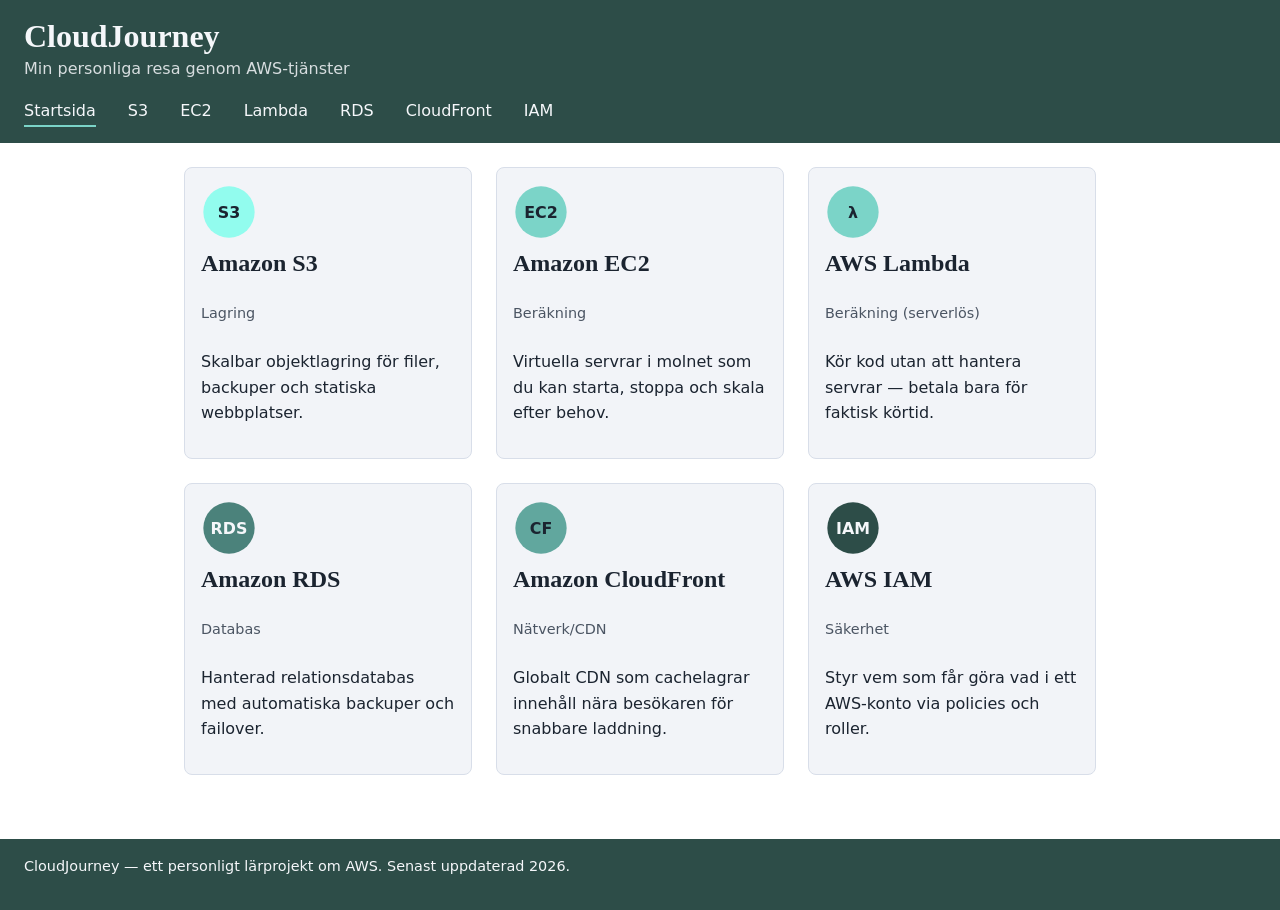
<file: index.html>
<!DOCTYPE html>
<html lang="sv">
<head>
<meta charset="UTF-8">
<meta name="viewport" content="width=device-width, initial-scale=1.0">
<title>CloudJourney – min AWS-lärresa</title>
<link rel="stylesheet" href="css/style.css">
</head>
<body>
<header>
  <h1>CloudJourney</h1>
  <p class="tagline">Min personliga resa genom AWS-tjänster</p>
  <nav>
    <a href="index.html" aria-current="page">Startsida</a>
    <a href="s3.html">S3</a>
    <a href="ec2.html">EC2</a>
    <a href="lambda.html">Lambda</a>
    <a href="rds.html">RDS</a>
    <a href="cloudfront.html">CloudFront</a>
    <a href="iam.html">IAM</a>
  </nav>
</header>

<main>
  <section id="service-list" aria-live="polite">
    <p id="loading-message">Laddar tjänster...</p>
  </section>
</main>

<footer>
  <p>CloudJourney — ett personligt lärprojekt om AWS. Senast uppdaterad 2026.</p>
</footer>

<script src="js/main.js"></script>
</body>
</html>
</file>
<file: css/style.css>
/* --- Reset --- */
*, *::before, *::after {
  box-sizing: border-box;
  margin: 0;
  padding: 0;
}

img, svg {
  max-width: 100%;
  display: block;
}

/* --- Design tokens --- */
:root {
  --color-bg: #FFFFFF;
  --color-bg-alt: #F2F4F8;
  --color-text: #1B2430;
  --color-text-muted: #4B5563;
  --color-surface-dark: #2D4D48;
  --color-text-on-dark: #F5F7FA;
  --color-accent: #7BD4C8;
  --color-accent-dark: #61A79E;
  --color-text-on-accent: #1B2430;
  --color-focus: #4B827B;
  --color-focus-on-dark: #7BD4C8;
  --color-border: #D8DEE9;

  --color-storage: #92FCEE;
  --color-compute: #7BD4C8;
  --color-database: #4B827B;
  --color-network: #61A79E;
  --color-security: #2D4D48;

  --font-heading: Georgia, 'Times New Roman', serif;
  --font-body: system-ui, -apple-system, 'Segoe UI', Roboto, sans-serif;

  --space-1: 0.5rem;
  --space-2: 1rem;
  --space-3: 1.5rem;
  --space-4: 2.5rem;
  --radius: 0.5rem;
}

/* --- Base typography --- */
body {
  font-family: var(--font-body);
  color: var(--color-text);
  background-color: var(--color-bg);
  line-height: 1.6;
}

h1, h2, h3 {
  font-family: var(--font-heading);
  line-height: 1.25;
  margin-bottom: var(--space-2);
}

h1 { font-size: 2rem; }
h2 { font-size: 1.5rem; }

p { margin-bottom: var(--space-2); }

a {
  color: var(--color-surface-dark);
}

a:focus-visible,
button:focus-visible,
input:focus-visible,
textarea:focus-visible {
  outline: 3px solid var(--color-focus);
  outline-offset: 2px;
}

nav a:focus-visible {
  outline: 3px solid var(--color-focus-on-dark);
  outline-offset: 2px;
}

/* --- Header / Footer --- */
header, footer {
  background-color: var(--color-surface-dark);
  color: var(--color-text-on-dark);
  padding: var(--space-2) var(--space-3);
}

header h1 { color: var(--color-text-on-dark); margin-bottom: 0; }

header .tagline {
  color: var(--color-text-on-dark);
  opacity: 0.85;
  margin-bottom: var(--space-2);
}

nav a {
  color: var(--color-text-on-dark);
  text-decoration: none;
  margin-right: var(--space-2);
  padding-bottom: 2px;
  border-bottom: 2px solid transparent;
}

nav a[aria-current="page"] {
  border-bottom-color: var(--color-accent);
}

footer {
  margin-top: var(--space-4);
  font-size: 0.9rem;
}

main {
  padding: var(--space-3);
  max-width: 960px;
  margin: 0 auto;
}

/* --- Nav layout --- */
nav {
  display: flex;
  flex-wrap: wrap;
  gap: var(--space-1) var(--space-2);
}

/* --- Service list grid (homepage) --- */
#service-list {
  display: grid;
  grid-template-columns: repeat(3, 1fr);
  gap: var(--space-3);
}

.service-card {
  background-color: var(--color-bg-alt);
  border: 1px solid var(--color-border);
  border-radius: var(--radius);
  padding: var(--space-2);
}

.service-card-link {
  color: var(--color-text);
  text-decoration: none;
  display: flex;
  flex-direction: column;
  gap: var(--space-1);
}

.service-card .category {
  color: var(--color-text-muted);
  font-size: 0.9rem;
}

/* --- Service icon (inline SVG badge) --- */
.service-icon {
  width: 56px;
  height: 56px;
}

.service-icon circle { fill: var(--color-text-muted); }
.service-icon text {
  fill: var(--color-text-on-dark);
  font-family: var(--font-body);
  font-weight: bold;
  font-size: 0.85rem;
}

.service-icon--storage circle { fill: var(--color-storage); }
.service-icon--storage text { fill: var(--color-text); }

.service-icon--compute circle { fill: var(--color-compute); }
.service-icon--compute text { fill: var(--color-text); }

.service-icon--database circle { fill: var(--color-database); }

.service-icon--network circle { fill: var(--color-network); }
.service-icon--network text { fill: var(--color-text); }

.service-icon--security circle { fill: var(--color-security); }

/* --- Detail page layout --- */
main {
  display: flex;
  flex-direction: column;
  gap: var(--space-4);
}

article, aside, .self-assessment {
  background-color: var(--color-bg-alt);
  border: 1px solid var(--color-border);
  border-radius: var(--radius);
  padding: var(--space-3);
}

/* --- Self-assessment form --- */
.self-assessment fieldset {
  border: none;
  display: flex;
  flex-wrap: wrap;
  gap: var(--space-2);
  margin-bottom: var(--space-2);
}

.self-assessment legend {
  font-weight: bold;
  margin-bottom: var(--space-1);
  width: 100%;
}

.self-assessment textarea {
  width: 100%;
  min-height: 6rem;
  padding: var(--space-1);
  border: 1px solid var(--color-border);
  border-radius: var(--radius);
  font-family: var(--font-body);
  margin: var(--space-1) 0 var(--space-2);
}

.self-assessment button {
  background-color: var(--color-accent);
  color: var(--color-text-on-accent);
  border: none;
  padding: var(--space-1) var(--space-3);
  border-radius: var(--radius);
  font-weight: bold;
  cursor: pointer;
}

.self-assessment button:hover {
  background-color: var(--color-accent-dark);
  color: var(--color-text-on-accent);
}

.error-message {
  color: #8A1F1F;
  font-weight: bold;
  margin-bottom: var(--space-2);
}

.form-result {
  background-color: var(--color-surface-dark);
  color: var(--color-text-on-dark);
  padding: var(--space-2);
  border-radius: var(--radius);
  margin-top: var(--space-2);
}

/* --- Responsive --- */
@media (max-width: 640px) {
  #service-list {
    grid-template-columns: 1fr;
  }

  nav {
    flex-direction: column;
    gap: var(--space-1);
  }

  main {
    padding: var(--space-2);
  }
}

@media (min-width: 641px) and (max-width: 960px) {
  #service-list {
    grid-template-columns: repeat(2, 1fr);
  }
}
</file>
